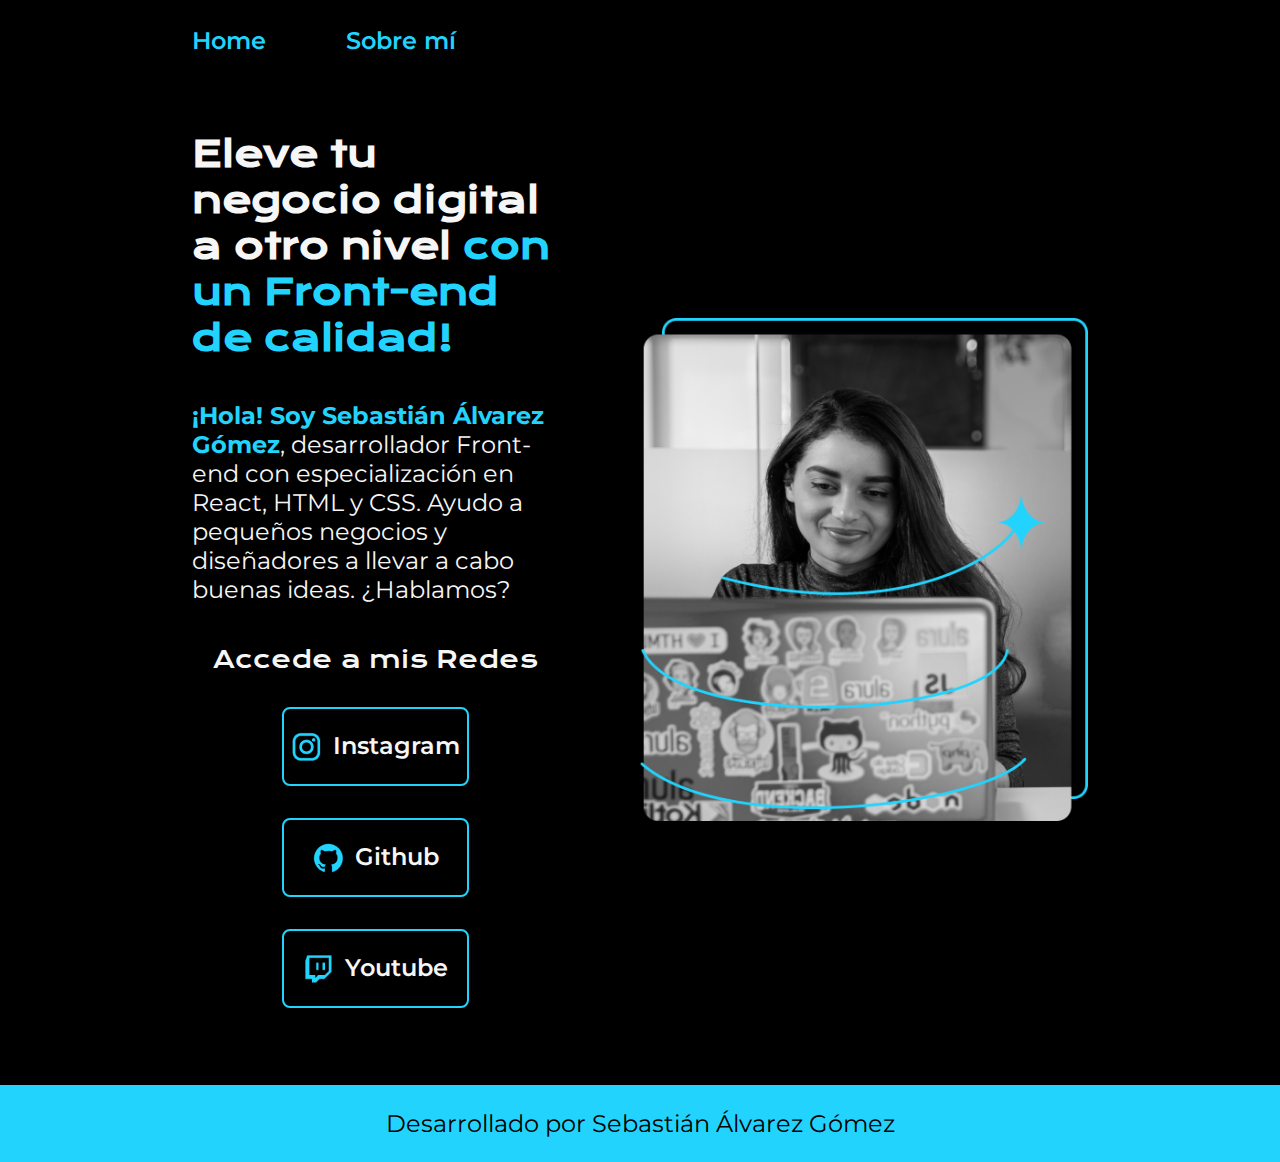
<file: Portafolio/index.html>
<!DOCTYPE html>
<html lang="es">
<head>
    <meta charset="UTF-8">
    <meta name="viewport" content="width=device-width, initial-scale=1.0">
    <title>Portafolio</title>
    <link rel="stylesheet" href="./styles/style.css">
</head>
<body>
    <header class="header">  
        <nav class="header_Menu">
            <a class="header_link" href="./index.html">Home</a>
            <a class="header_link" href="./about.html">Sobre mí</a>
        </nav>
    </header>
    <main class="Presentacion">
        <section class="presentacion_contenido">
            <h1 class="presentacion_contenido_titulo">
            Eleve tu negocio digital a otro nivel<strong class="titulo-destaque"> con un Front-end de calidad!</strong>
            </h1>

             <p class="presentacion_contenido_texto">
                 <strong class="titulo-ana">¡Hola! Soy Sebastián Álvarez Gómez</strong>, desarrollador Front-end con especialización en 
                 React, HTML y CSS. Ayudo a pequeños negocios y 
                diseñadores a llevar a cabo buenas ideas. ¿Hablamos?

             </p>
             <div class="presentacion_enlaces"> 
                <h2 class="Presentacion_enlaces_subtitulo"> Accede a mis Redes</h2>
                <a class="botones" href="https://www.instagram.com/"><img src="./imagenes/instagram.png">Instagram</a>
                <a class = "botones" href="https://github.com/"><img src="./imagenes/github.png">Github</a>
                <a class="botones" href="https://www.youtube.com/channel/UC9GLJW7A5tSNjnAXmhIFk2A"><img src="./imagenes/twitch.png">Youtube</a>
             </div>
        </section>
        <img  class ="presentacion_imagen" src="./imagenes/Imagem.png" alt="imagen de ana garcia">
    </main>
    <footer>  
       <p class="footer">
        Desarrollado por Sebastián Álvarez Gómez
       </p> 
    </footer>
</body>
</html>
</file>
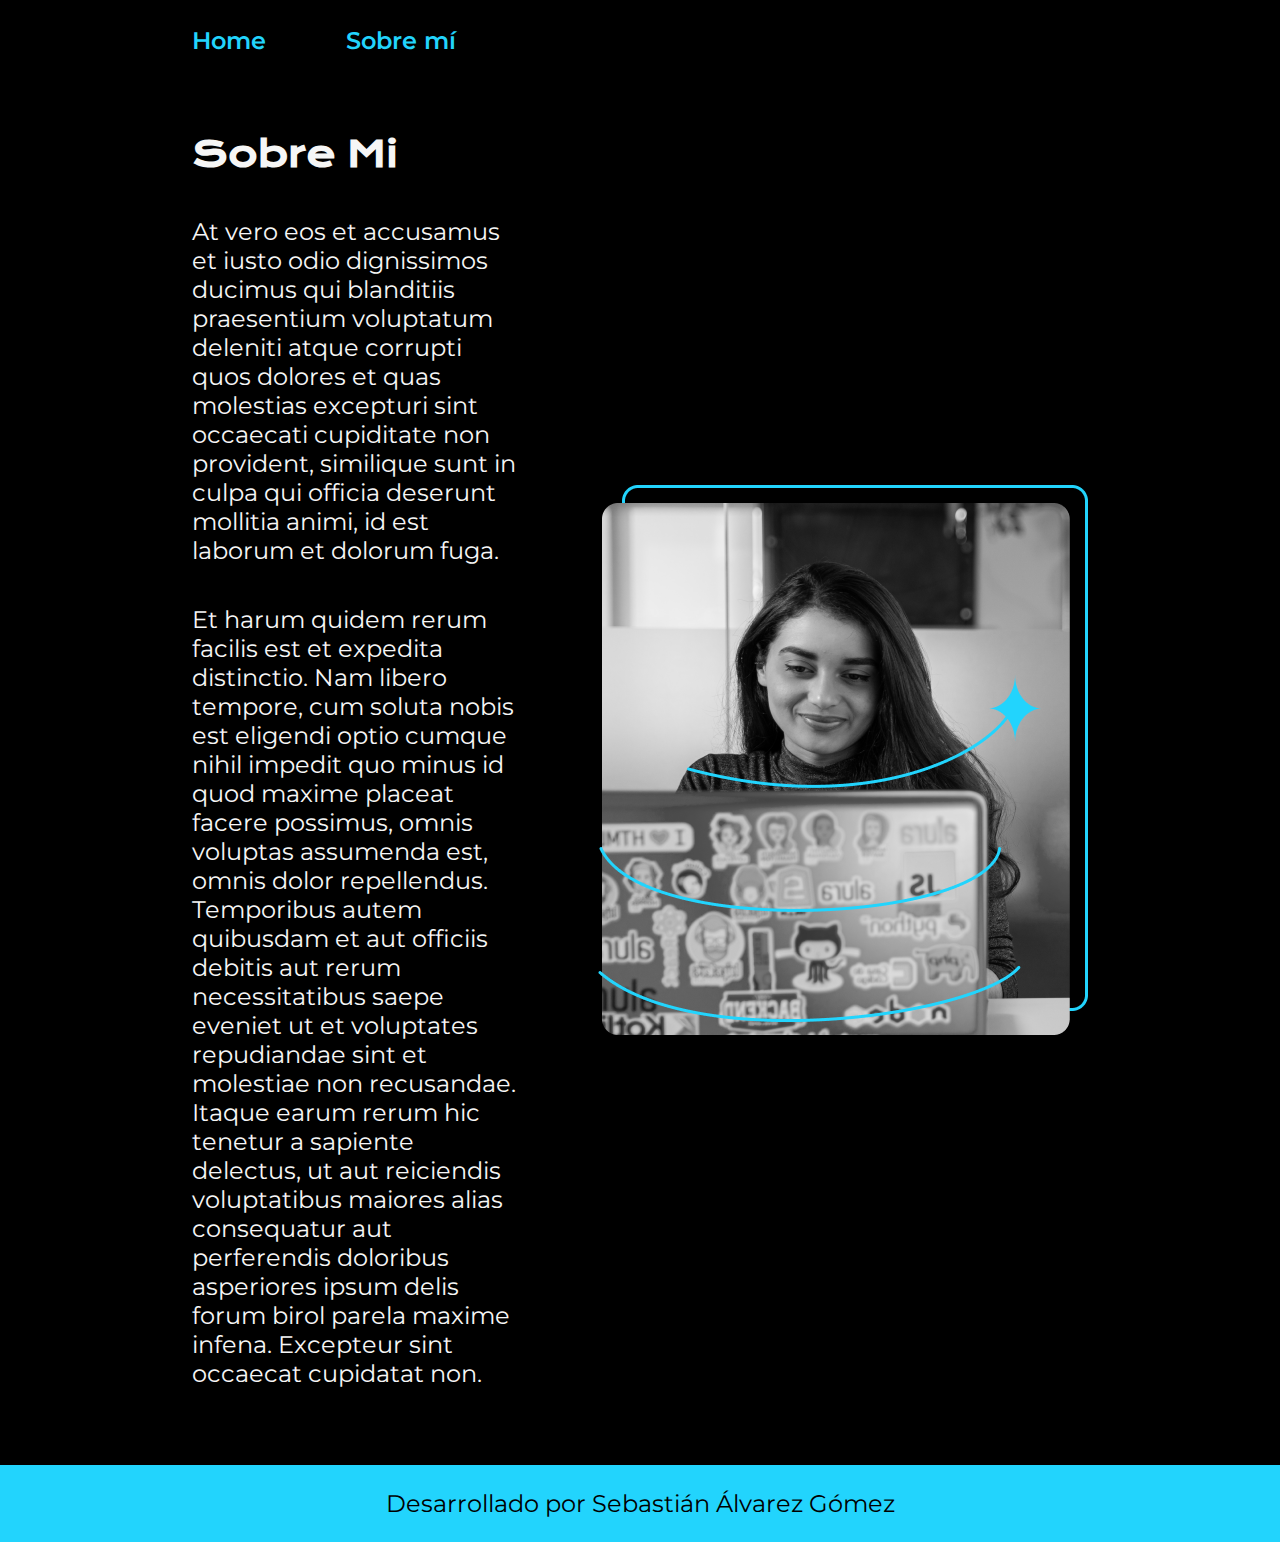
<file: Portafolio/about.html>
<!DOCTYPE html>
<html lang="es">
<head>
    <meta charset="UTF-8">
    <meta name="viewport" content="width=device-width, initial-scale=1.0">
    <title>Sobre mí</title>
    <link rel="stylesheet" href="./styles/style.css">
</head>
<body>
    <header class="header">  
        <nav class="header_Menu">
            <a class="header_link" href="./index.html">Home</a>
            <a class="header_link" href="./about.html">Sobre mí</a>
        </nav>
    </header>
    <main class="Presentacion">
        <section class="presentacion_contenido">
            <h1 class="presentacion_contenido_titulo">Sobre Mi</h1>
            <p class="presentacion_contenido_texto">At vero eos et accusamus et iusto odio dignissimos ducimus qui blanditiis praesentium 
                voluptatum deleniti atque corrupti quos dolores et quas molestias excepturi sint occaecati 
                cupiditate non provident, similique sunt in culpa qui officia deserunt mollitia animi, id est 
                laborum et dolorum fuga.</p>


            <p class="presentacion_contenido_texto">Et harum quidem rerum facilis est et expedita distinctio. Nam libero tempore, cum soluta nobis 
                est eligendi optio cumque nihil impedit quo minus id quod maxime placeat facere possimus, omnis 
                voluptas assumenda est, omnis dolor repellendus. Temporibus autem quibusdam et aut officiis debitis 
                aut rerum necessitatibus saepe eveniet ut et voluptates repudiandae sint et molestiae non recusandae.
                 Itaque earum rerum hic tenetur a sapiente delectus, ut aut reiciendis voluptatibus maiores alias consequatur 
                 aut perferendis doloribus asperiores ipsum delis forum birol parela maxime infena. Excepteur sint occaecat 
                 cupidatat non.</p>
        </section>
        <img src="./imagenes/Imagem.png" alt="imagen de ana garcia">
    </main>
    <footer>
        <p class="footer">
            Desarrollado por Sebastián Álvarez Gómez
        </p> 
    </footer>

</body>
</html>
</file>
<file: Portafolio/styles/style.css>
@import url('https://fonts.googleapis.com/css2?family=Krona+One&family=Montserrat:ital,wght@0,100..900;1,100..900&display=swap');

:root{
    --color-primario: #000000;
    --color-secundario: #F6F6F6;
    --color-terciario: #22D4FD;
    --fuente-motserrat: "Montserrat", sans-serif;
    --fuente-krona: "Krona One", sans-serif;
    --color-hover: #272727; 
}


*{
    padding: 0;
    margin: 0;
}


body{
background-color: var(--color-primario);
color: var(--color-secundario);
box-sizing: border-box;
}



.titulo-destaque{
    color: var(--color-terciario);
}

.titulo-ana{
    color: var(--color-terciario);
}

.Presentacion{
    display: flex;
    align-items: center;
    padding: 6% 15%;
    justify-content: space-between;
    gap: 82px;
}

.presentacion_contenido{
    width: 50%;
    display: flex;
    flex-direction: column;
    gap: 40px;
}

.presentacion_contenido_titulo{
    font-size: 2.25rem;
    font-family: var(--fuente-krona);

}

.presentacion_contenido_texto{
    font-size: 1.5rem;;
    font-family: var(--fuente-motserrat);
}


.presentacion_enlaces{
    display: flex;
    justify-content: space-between;
    flex-direction: column;
    align-items: center;
    gap: 32px;
}


.presentacion_imagen{
    width: 50%;
}


.botones{
    width: 50%;
    border: 2px solid var(--color-terciario);
    text-align: center;
    padding: 21.5px 0;
    border-radius: 8px;
    font-family: var(--fuente-motserrat);
    font-size: 1.5rem;;
    font-weight: 600;
    text-decoration: none;
    color: var(--color-secundario);
    display: flex;
    justify-content: center;
    gap: 10px;
}


.botones:hover{
    background-color: var(--color-hover);
}


.Presentacion_enlaces_subtitulo{
    font-family: var(--fuente-krona);
    font-size: 1.5rem;;
    font-weight: 400;
}

.footer{
    background-color: var(--color-terciario);
    padding: 1.5rem;;
    color:var(--color-primario);
    text-align: center;
    font-family: var(--fuente-motserrat);
    font-size: 1.5rem;;
}



.header{
padding: 2% 0% 0% 15%;

}

.header_Menu{
display: flex;
gap: 80px;
}

.header_link{
    font-family: var(--fuente-motserrat);
    font-size: 1.5rem;
    font-weight: 600;
    color: var(--color-terciario);
    text-decoration: none;
   
}

.header_link:hover{
    background-color: var(--color-hover);
}




@media(max-width:1200px){
    .Presentacion{
        flex-direction: column-reverse;
        padding: 5%;
    }

    .presentacion_contenido{
        width: auto;
    }

    .header{
        padding: 10%
    }

    .header_Menu{
        justify-content: center;
    }


}
</file>
